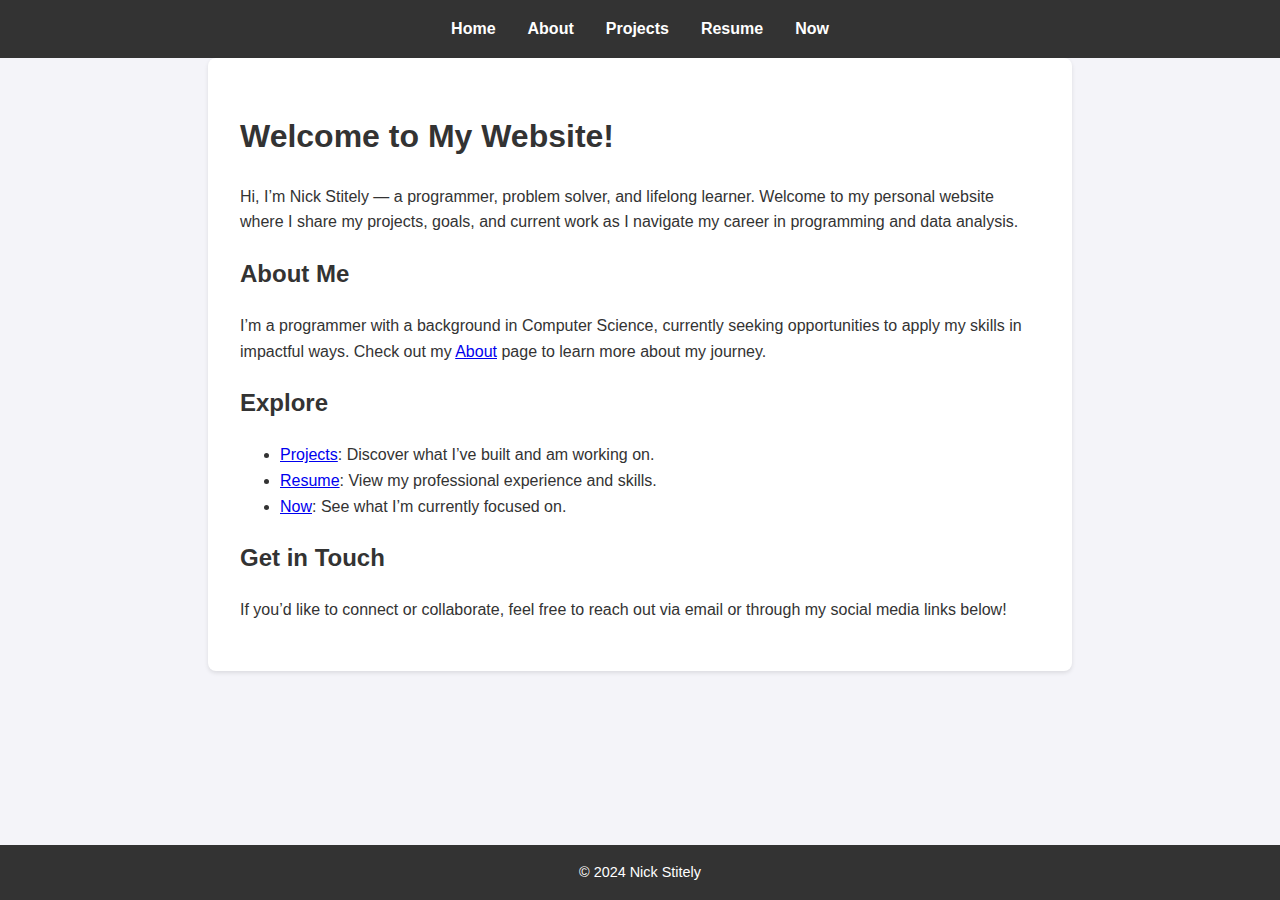
<file: index.html>
<!DOCTYPE html>
<html lang="en">
<head>
    <meta charset="UTF-8">
    <meta name="viewport" content="width=device-width, initial-scale=1.0">
    <title>Home</title>
    <link rel="stylesheet" href="css/styles.css">
</head>
<body>
    <header>
        <nav>
            <ul>
                <li><a href="index.html">Home</a></li>
                <li><a href="about.html">About</a></li>
                <li><a href="projects.html">Projects</a></li>
                <li><a href="resume.html">Resume</a></li>
                <li><a href="now.html">Now</a></li>
            </ul>
        </nav>
    </header>

    <main>
        <h1>Welcome to My Website!</h1>
        <p>Hi, I’m Nick Stitely — a programmer, problem solver, and lifelong learner. Welcome to my personal website where I share my projects, goals, and current work as I navigate my career in programming and data analysis.</p>

        <section>
            <h2>About Me</h2>
            <p>I’m a programmer with a background in Computer Science, currently seeking opportunities to apply my skills in impactful ways. Check out my <a href="about.html">About</a> page to learn more about my journey.</p>
        </section>

        <section>
            <h2>Explore</h2>
            <ul>
                <li><a href="projects.html">Projects</a>: Discover what I’ve built and am working on.</li>
                <li><a href="resume.html">Resume</a>: View my professional experience and skills.</li>
                <li><a href="now.html">Now</a>: See what I’m currently focused on.</li>
            </ul>
        </section>

        <section>
            <h2>Get in Touch</h2>
            <p>If you’d like to connect or collaborate, feel free to reach out via email or through my social media links below!</p>
        </section>
    </main>

    <footer>
        <p>&copy; 2024 Nick Stitely</p>
    </footer>
</body>
</html>
</file>
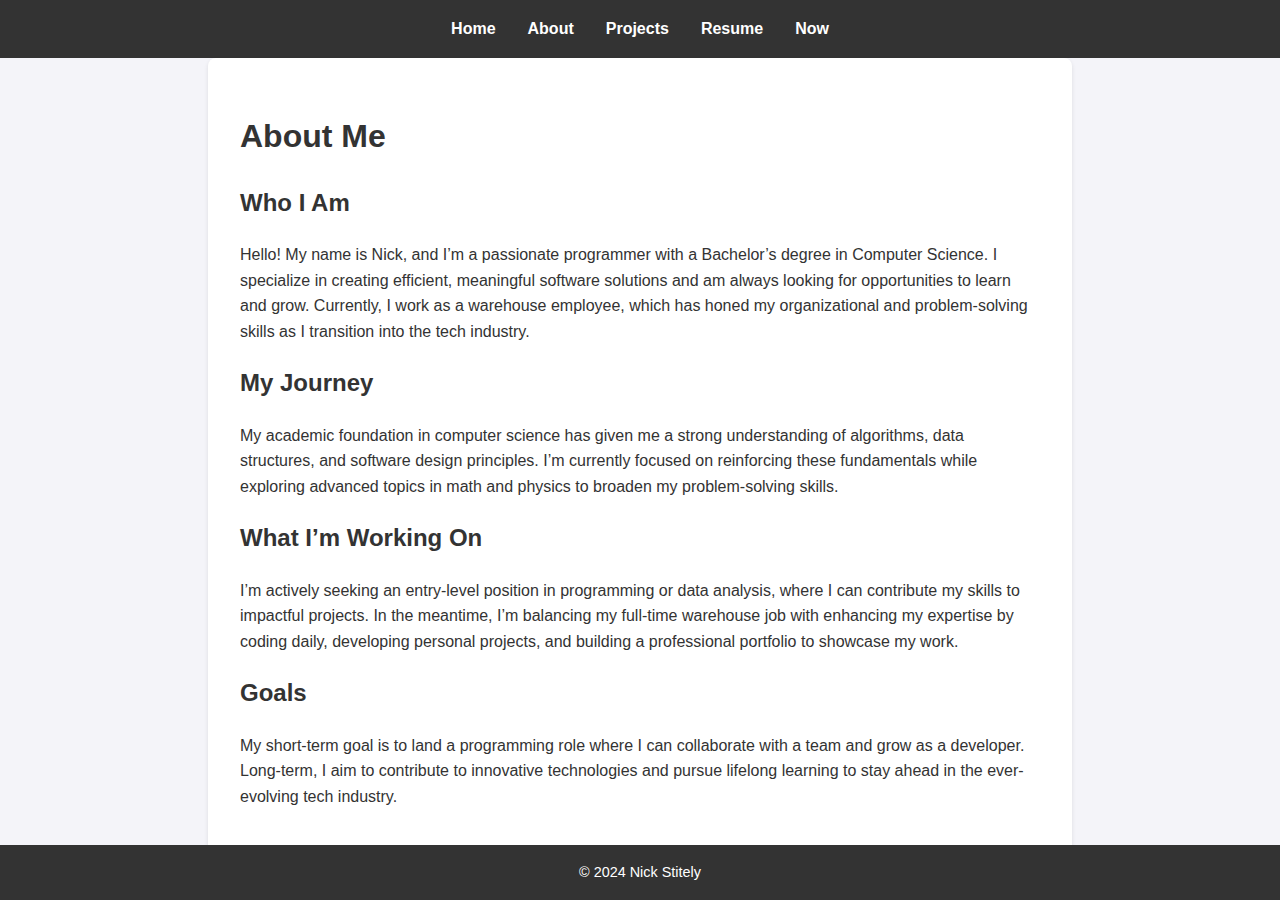
<file: about.html>
<!DOCTYPE html>
<html lang="en">
<head>
    <meta charset="UTF-8">
    <meta name="viewport" content="width=device-width, initial-scale=1.0">
    <title>About</title>
    <link rel="stylesheet" href="css/styles.css">
</head>
<body>
    <header>
        <nav>
            <ul>
                <li><a href="index.html">Home</a></li>
                <li><a href="about.html">About</a></li>
                <li><a href="projects.html">Projects</a></li>
                <li><a href="resume.html">Resume</a></li>
                <li><a href="now.html">Now</a></li>
            </ul>
        </nav>
    </header>

    <main>
        <h1>About Me</h1>
        <section>
            <h2>Who I Am</h2>
            <p>Hello! My name is Nick, and I’m a passionate programmer with a Bachelor’s degree in Computer Science. I specialize in creating efficient, meaningful software solutions and am always looking for opportunities to learn and grow. Currently, I work as a warehouse employee, which has honed my organizational and problem-solving skills as I transition into the tech industry.</p>
        </section>

        <section>
            <h2>My Journey</h2>
            <p>My academic foundation in computer science has given me a strong understanding of algorithms, data structures, and software design principles. I’m currently focused on reinforcing these fundamentals while exploring advanced topics in math and physics to broaden my problem-solving skills.</p>
        </section>

        <section>
            <h2>What I’m Working On</h2>
            <p>I’m actively seeking an entry-level position in programming or data analysis, where I can contribute my skills to impactful projects. In the meantime, I’m balancing my full-time warehouse job with enhancing my expertise by coding daily, developing personal projects, and building a professional portfolio to showcase my work.</p>
        </section>

        <section>
            <h2>Goals</h2>
            <p>My short-term goal is to land a programming role where I can collaborate with a team and grow as a developer. Long-term, I aim to contribute to innovative technologies and pursue lifelong learning to stay ahead in the ever-evolving tech industry.</p>
        </section>
    </main>

    <footer>
        <p>&copy; 2024 Nick Stitely</p>
    </footer>
</body>
</html>
</file>
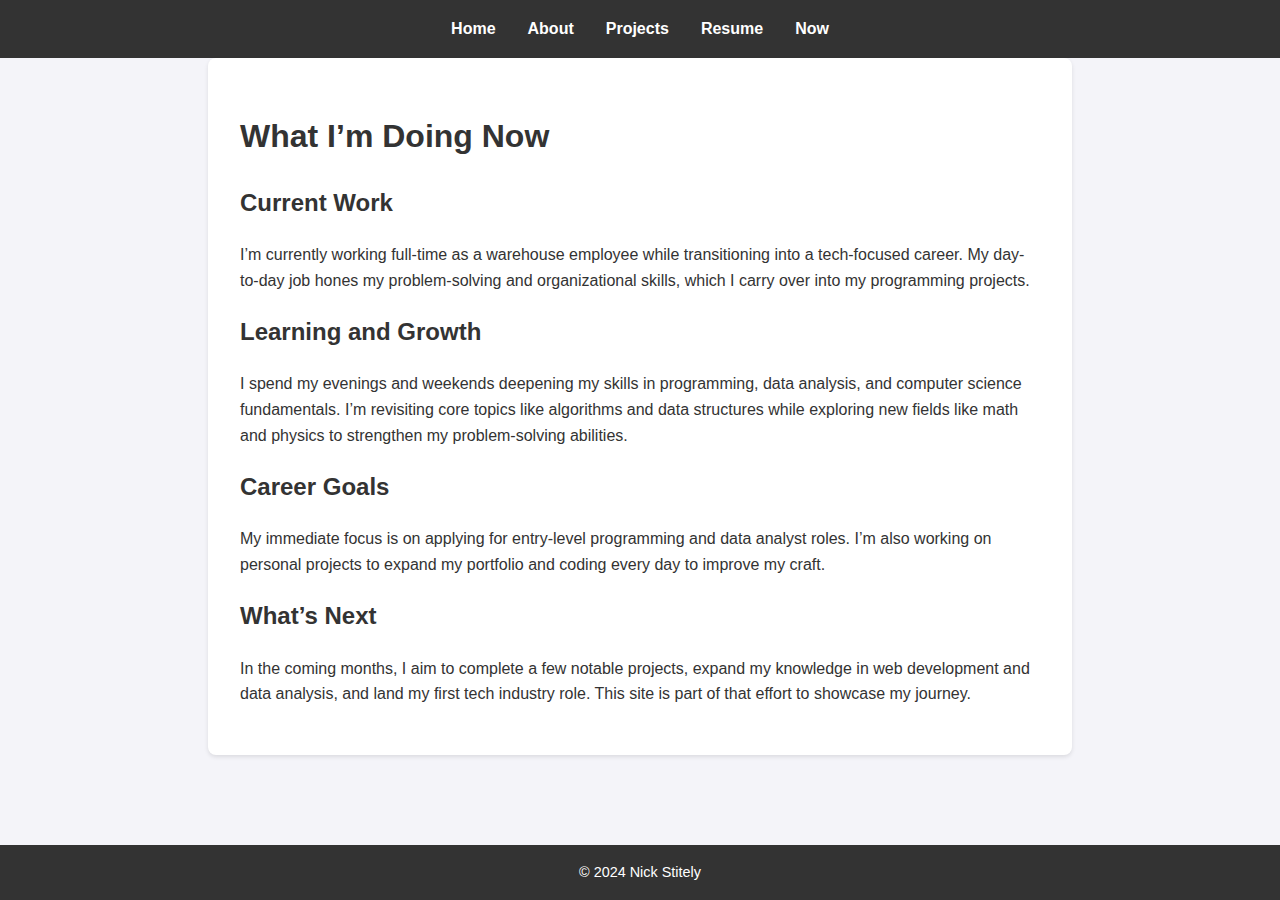
<file: now.html>
<!DOCTYPE html>
<html lang="en">
<head>
    <meta charset="UTF-8">
    <meta name="viewport" content="width=device-width, initial-scale=1.0">
    <title>Now</title>
    <link rel="stylesheet" href="css/styles.css">
</head>
<body>
    <header>
        <nav>
            <ul>
                <li><a href="index.html">Home</a></li>
                <li><a href="about.html">About</a></li>
                <li><a href="projects.html">Projects</a></li>
                <li><a href="resume.html">Resume</a></li>
                <li><a href="now.html">Now</a></li>
            </ul>
        </nav>
    </header>

    <main>
        <h1>What I’m Doing Now</h1>
        <section>
            <h2>Current Work</h2>
            <p>I’m currently working full-time as a warehouse employee while transitioning into a tech-focused career. My day-to-day job hones my problem-solving and organizational skills, which I carry over into my programming projects.</p>
        </section>

        <section>
            <h2>Learning and Growth</h2>
            <p>I spend my evenings and weekends deepening my skills in programming, data analysis, and computer science fundamentals. I’m revisiting core topics like algorithms and data structures while exploring new fields like math and physics to strengthen my problem-solving abilities.</p>
        </section>

        <section>
            <h2>Career Goals</h2>
            <p>My immediate focus is on applying for entry-level programming and data analyst roles. I’m also working on personal projects to expand my portfolio and coding every day to improve my craft.</p>
        </section>

        <section>
            <h2>What’s Next</h2>
            <p>In the coming months, I aim to complete a few notable projects, expand my knowledge in web development and data analysis, and land my first tech industry role. This site is part of that effort to showcase my journey.</p>
        </section>
    </main>

    <footer>
        <p>&copy; 2024 Nick Stitely</p>
    </footer>
</body>
</html>
</file>
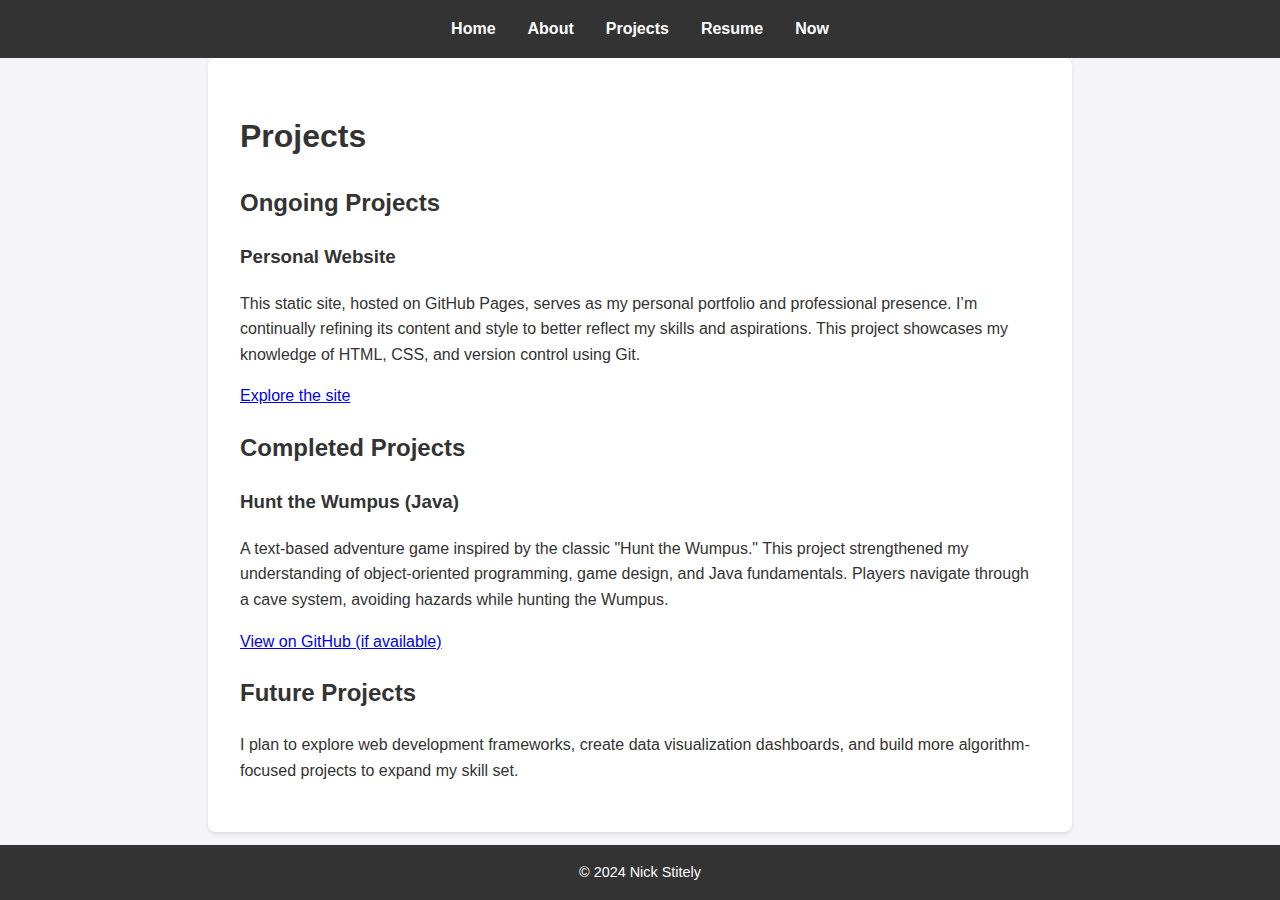
<file: projects.html>
<!DOCTYPE html>
<html lang="en">
<head>
    <meta charset="UTF-8">
    <meta name="viewport" content="width=device-width, initial-scale=1.0">
    <title>Projects</title>
    <link rel="stylesheet" href="css/styles.css">
</head>
<body>
    <header>
        <nav>
            <ul>
                <li><a href="index.html">Home</a></li>
                <li><a href="about.html">About</a></li>
                <li><a href="projects.html">Projects</a></li>
                <li><a href="resume.html">Resume</a></li>
                <li><a href="now.html">Now</a></li>
            </ul>
        </nav>
    </header>

    <main>
        <h1>Projects</h1>

        <section>
            <h2>Ongoing Projects</h2>
            <article>
                <h3>Personal Website</h3>
                <p>This static site, hosted on GitHub Pages, serves as my personal portfolio and professional presence. I’m continually refining its content and style to better reflect my skills and aspirations. This project showcases my knowledge of HTML, CSS, and version control using Git.</p>
                <p><a href="index.html">Explore the site</a></p>
            </article>
        </section>

        <section>
            <h2>Completed Projects</h2>
            <article>
                <h3>Hunt the Wumpus (Java)</h3>
                <p>A text-based adventure game inspired by the classic "Hunt the Wumpus." This project strengthened my understanding of object-oriented programming, game design, and Java fundamentals. Players navigate through a cave system, avoiding hazards while hunting the Wumpus.</p>
                <p><a href="#">View on GitHub (if available)</a></p>
            </article>
        </section>

        <section>
            <h2>Future Projects</h2>
            <p>I plan to explore web development frameworks, create data visualization dashboards, and build more algorithm-focused projects to expand my skill set.</p>
        </section>
    </main>

    <footer>
        <p>&copy; 2024 Nick Stitely</p>
    </footer>
</body>
</html>
</file>
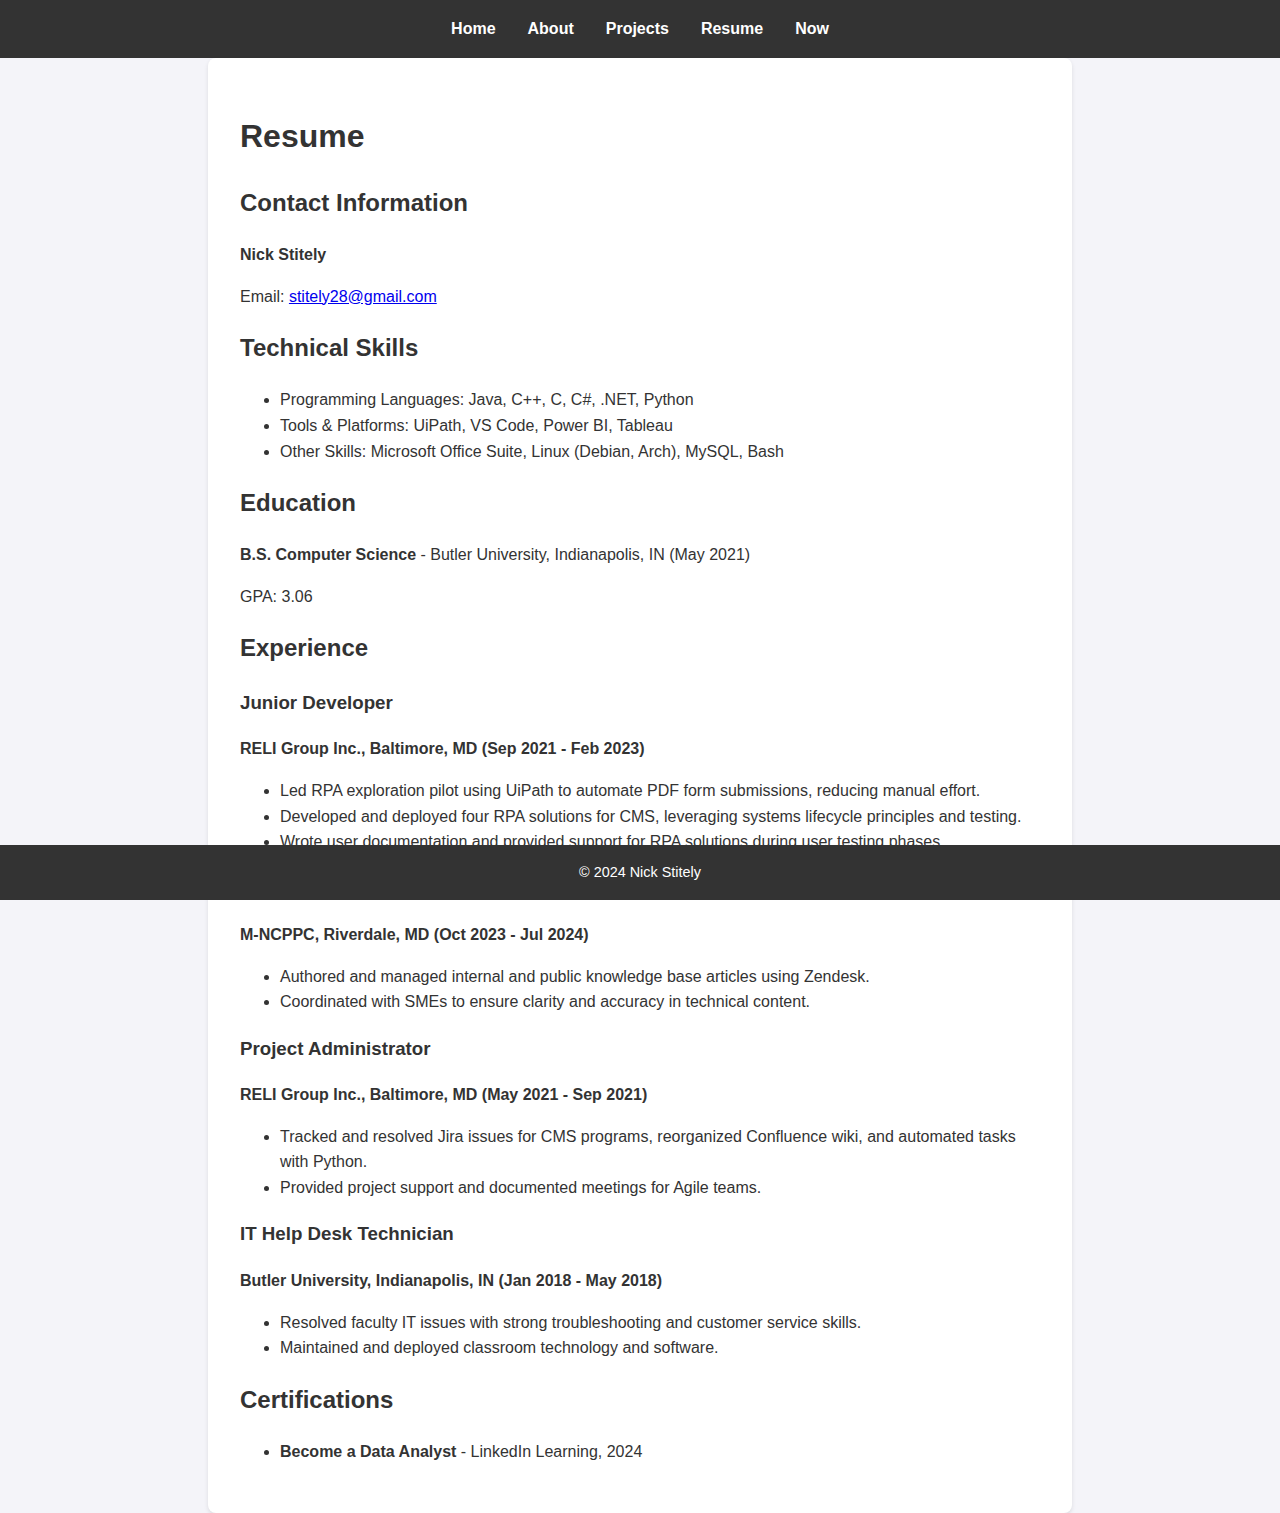
<file: resume.html>
<!DOCTYPE html>
<html lang="en">
<head>
    <meta charset="UTF-8">
    <meta name="viewport" content="width=device-width, initial-scale=1.0">
    <title>Resume</title>
    <link rel="stylesheet" href="css/styles.css">
</head>
<body>
    <header>
        <nav>
            <ul>
                <li><a href="index.html">Home</a></li>
                <li><a href="about.html">About</a></li>
                <li><a href="projects.html">Projects</a></li>
                <li><a href="resume.html">Resume</a></li>
                <li><a href="now.html">Now</a></li>
            </ul>
        </nav>
    </header>

    <main>
        <h1>Resume</h1>

        <section>
            <h2>Contact Information</h2>
            <p><strong>Nick Stitely</strong></p>
            <p>Email: <a href="mailto:stitely28@gmail.com">stitely28@gmail.com</a></p>
        </section>

        <section>
            <h2>Technical Skills</h2>
            <ul>
                <li>Programming Languages: Java, C++, C, C#, .NET, Python</li>
                <li>Tools & Platforms: UiPath, VS Code, Power BI, Tableau</li>
                <li>Other Skills: Microsoft Office Suite, Linux (Debian, Arch), MySQL, Bash</li>
            </ul>
        </section>

        <section>
            <h2>Education</h2>
            <p><strong>B.S. Computer Science</strong> - Butler University, Indianapolis, IN (May 2021)</p>
            <p>GPA: 3.06</p>
        </section>

        <section>
            <h2>Experience</h2>

            <article>
                <h3>Junior Developer</h3>
                <p><strong>RELI Group Inc., Baltimore, MD (Sep 2021 - Feb 2023)</strong></p>
                <ul>
                    <li>Led RPA exploration pilot using UiPath to automate PDF form submissions, reducing manual effort.</li>
                    <li>Developed and deployed four RPA solutions for CMS, leveraging systems lifecycle principles and testing.</li>
                    <li>Wrote user documentation and provided support for RPA solutions during user testing phases.</li>
                </ul>
            </article>

            <article>
                <h3>Technical Writer</h3>
                <p><strong>M-NCPPC, Riverdale, MD (Oct 2023 - Jul 2024)</strong></p>
                <ul>
                    <li>Authored and managed internal and public knowledge base articles using Zendesk.</li>
                    <li>Coordinated with SMEs to ensure clarity and accuracy in technical content.</li>
                </ul>
            </article>

            <article>
                <h3>Project Administrator</h3>
                <p><strong>RELI Group Inc., Baltimore, MD (May 2021 - Sep 2021)</strong></p>
                <ul>
                    <li>Tracked and resolved Jira issues for CMS programs, reorganized Confluence wiki, and automated tasks with Python.</li>
                    <li>Provided project support and documented meetings for Agile teams.</li>
                </ul>
            </article>

            <article>
                <h3>IT Help Desk Technician</h3>
                <p><strong>Butler University, Indianapolis, IN (Jan 2018 - May 2018)</strong></p>
                <ul>
                    <li>Resolved faculty IT issues with strong troubleshooting and customer service skills.</li>
                    <li>Maintained and deployed classroom technology and software.</li>
                </ul>
            </article>
        </section>

        <section>
            <h2>Certifications</h2>
            <ul>
                <li><strong>Become a Data Analyst</strong> - LinkedIn Learning, 2024</li>
            </ul>
        </section>
    </main>

    <footer>
        <p>&copy; 2024 Nick Stitely</p>
    </footer>
</body>
</html>
</file>
<file: css/styles.css>
/* Global Styles */
body {
    margin: 0;
    font-family: Arial, sans-serif;
    line-height: 1.6;
    background-color: #f4f4f9;
    color: #333;
}

header {
    background: #333;
    color: #fff;
    padding: 1rem 0;
}

header nav ul {
    list-style: none;
    display: flex;
    justify-content: center;
    padding: 0;
    margin: 0;
}

header nav ul li {
    margin: 0 1rem;
}

header nav ul li a {
    color: #fff;
    text-decoration: none;
    font-weight: bold;
    transition: color 0.3s ease;
}

header nav ul li a:hover {
    color: #00bcd4;
}

main {
    padding: 2rem;
    max-width: 800px;
    margin: auto;
    background: #fff;
    box-shadow: 0 2px 4px rgba(0, 0, 0, 0.1);
    border-radius: 8px;
}

footer {
    background: #333;
    color: #fff;
    text-align: center;
    padding: 1rem 0;
    position: fixed;
    bottom: 0;
    width: 100%;
}

footer p {
    margin: 0;
    font-size: 0.9rem;
}

/* Responsive Design */
@media (max-width: 768px) {
    header nav ul {
        flex-direction: column;
    }

    header nav ul li {
        margin: 0.5rem 0;
    }

    main {
        padding: 1rem;
    }
}
</file>
